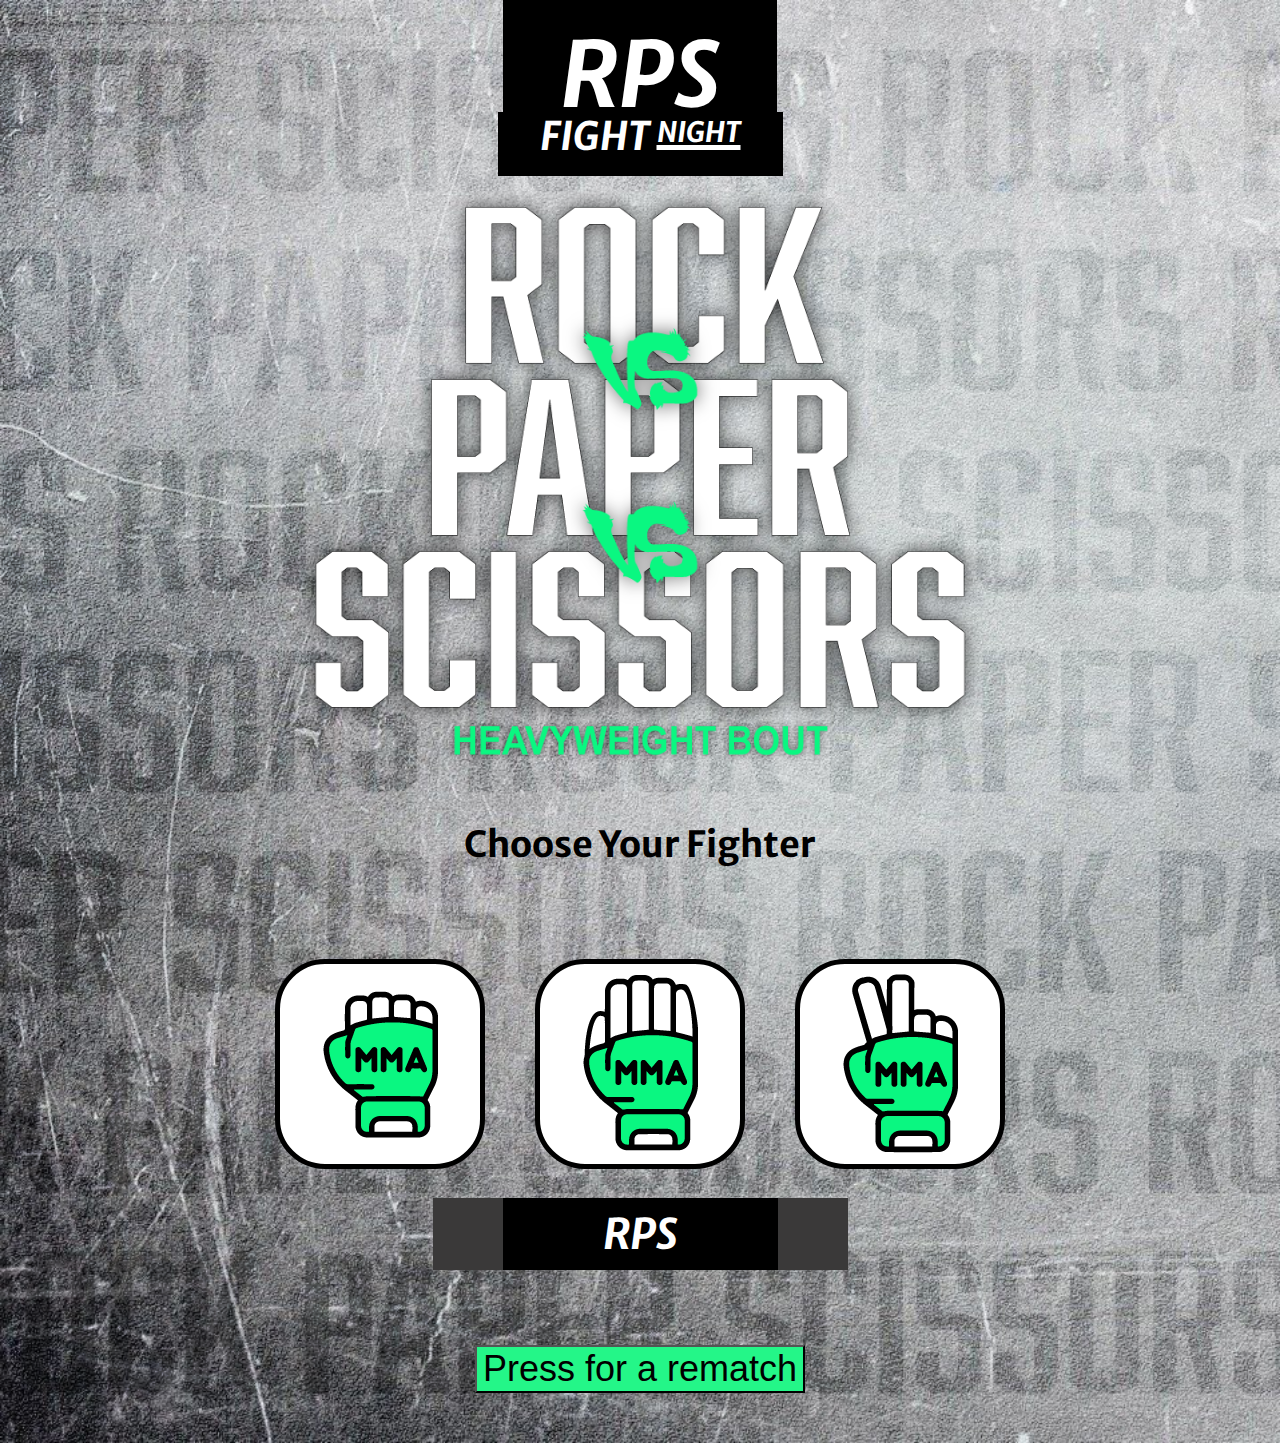
<file: index.html>
<!DOCTYPE html>
<html lang = "en" dir = "ltr">
  <head>
    <meta charset = "utf-8">
    <title> Rock, Paper or Scissors </title>
    <link rel="stylesheet" href="style.css">
    <link rel="preconnect" href="https://fonts.googleapis.com">
<link rel="preconnect" href="https://fonts.gstatic.com" crossorigin>
<link href="https://fonts.googleapis.com/css2?family=Merriweather+Sans:italic,wght@1,800&display=swap" rel="stylesheet">
  </head>
  <body>
    
<style>
body {
  background-image: url(RPS-Background.png);
}
</style>
    
    

      <div class = "banner">
        <h1>RPS</h1> <br>
        <h1 class = "tag">FIGHT&nbsp<u style = "font-size: 28px;">NIGHT</u></h1>
      </div>

      <div class = "main-event">
        <img src="RPS-Main-event.png" alt = "Rock vs Paper vs Scissors">
      </div>    



      <div id = "game">
        <input type = "image" src = "rock-choice.png" id = "rock" value = "Rock"> </input>
        <input type = "image" src = "paper-choice.png" id = "paper" value = "Paper">  </input>
        <input type = "image" src = "scissors-choice.png" id = "scissors" value = "Scissors">  </input> 
        <h2 style = "font-size: 36px;"> Choose Your Fighter </h2>
      </div>

<!---      <div>
        <h2 id = "score"></h2>
      </div>  --> 

      <div class = "score">
        <h4 id = "playerScore"></h4>
        <h5> RPS </h5>
        <h4 id = "compScore"></h4>
      </div>


    <div>  
      <h2 id="result" style = "font-size: 48px; color: white; text-shadow: 2px 2px black;"
      ></h1>
    </div>

    <button onClick = "refreshPage()"  > Press for a rematch </button>

    <script src = "index.js" charset = "utf-8"></script>
  </body>
</html>

<!------ This is old code that works correctly
<div id = "game">
  <input type = "button" id = "rock" value = "Rock">  </input>
  <input type = "button" id = "paper" value = "Paper">  </input>
  <input type = "button" id = "scissors" value = "Scissors">  </input> 
</div> ---->
</file>
<file: style.css>
/* Add CSS later */

body {
    display: inherit;
    flex-direction: column;
    text-align: center;
    margin: 0 auto;
    background-image: url(/home/manny/Documents/Rock-Paper-Scissors/RPS-Background.png);
    background-size: cover;
}

.banner {
    display: inline;
    flex-direction: column;
    margin: 0px 0px;
    width: 125px;
    line-height: 1.0;
    background-color: black;
}

h1 {
    font-family: 'Merriweather Sans', sans-serif;
    font-style: italic;
    font-weight: bolder;
    display: inline-flex;
    flex-direction: column;
    position: relative;
    text-align: center;
    color: white;
    font-size: 90px;
    z-index: 1;
    margin: 0 auto;
    background-color: black;
    padding: 30px 57px 0 57px
    } 

.tag {
    font-size: 39px;
    display: inline;
    flex-direction: row;
    line-height: 25px;
    background-color: black;
    padding: 0 42px 15px 42px;
}

h2 {
    font-family: 'Merriweather Sans', sans-serif;
    color: black;
    margin: 25px 0px;
    line-height: 25px;
}

h3 {
    font-family: 'Merriweather Sans', sans-serif;
    display: inline-flex;
    color: black;
    padding: 0px 25px 0 25px;
}

h4 {
    font-family: 'Merriweather Sans', sans-serif;
    color: black;    
    font-size: 36px;
    padding: 0px 25px 0px 25px;
    margin: 10px;
}

h5 {
    font-family: 'Merriweather Sans', sans-serif;
    font-style: italic;
    font-weight: bolder;
    display: inline-flex;
    color: white;   
    background-color: black; 
    font-size: 42px;
    padding: 10px 100px 10px 100px;
    margin: 0;
}

div {
    height: auto;
    margin: 0 auto;
}

#result {
    font-size: 24px;
}

input {
    background-color: white;
    border-style: solid;
    border-width: thick;
    border-color: black;
    margin: 25px;
    border-radius: 50px;
}


img {
    max-width: 65%;
    height: auto;
}

u {
    vertical-align: 8px;
    text-decoration-thickness: 5px;
}

#compScore {
    color: white;
}

#playerScore {
    color: white;
}

.score {
    display: inline-flex;
    background-color: rgb(58, 57, 57);
    color: white;
}

button {
    font-size: 36px;
    color: black;
    background-color: #24F688;
    margin: 50px auto;
}
</file>
